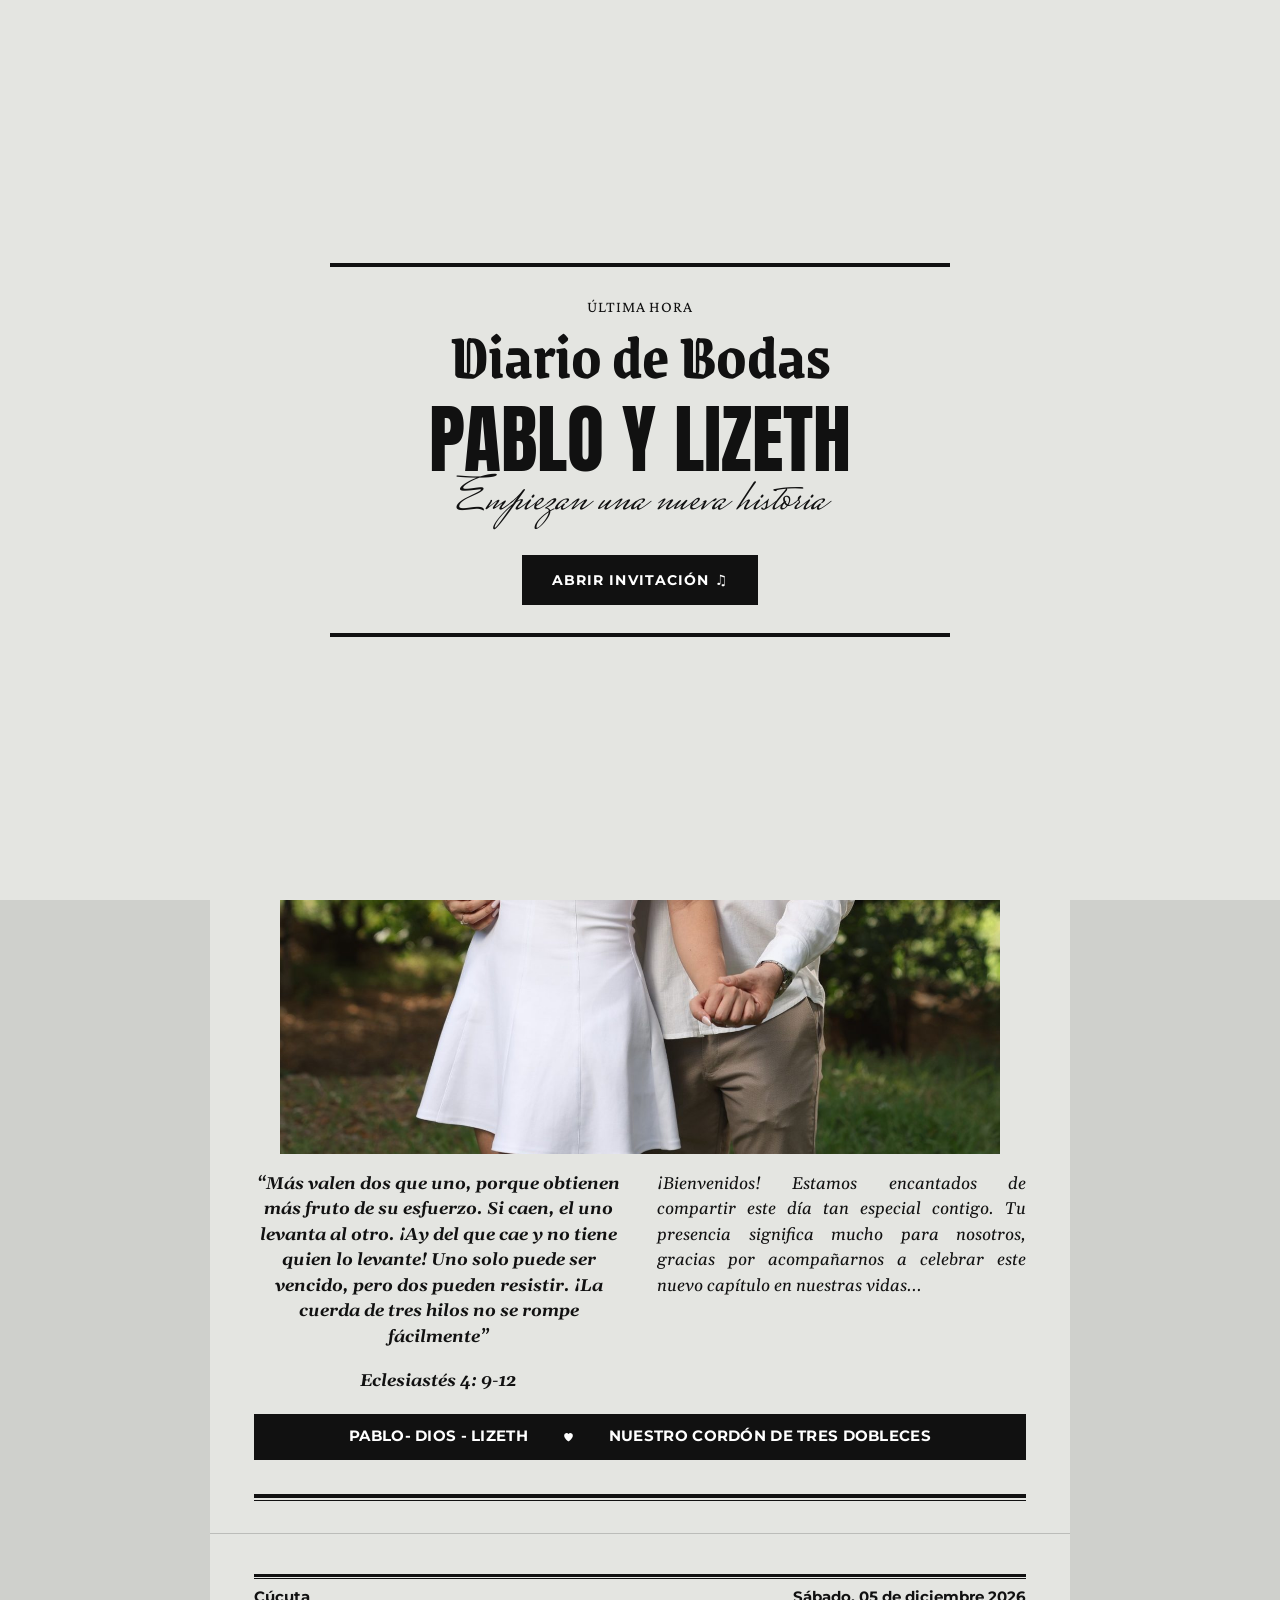
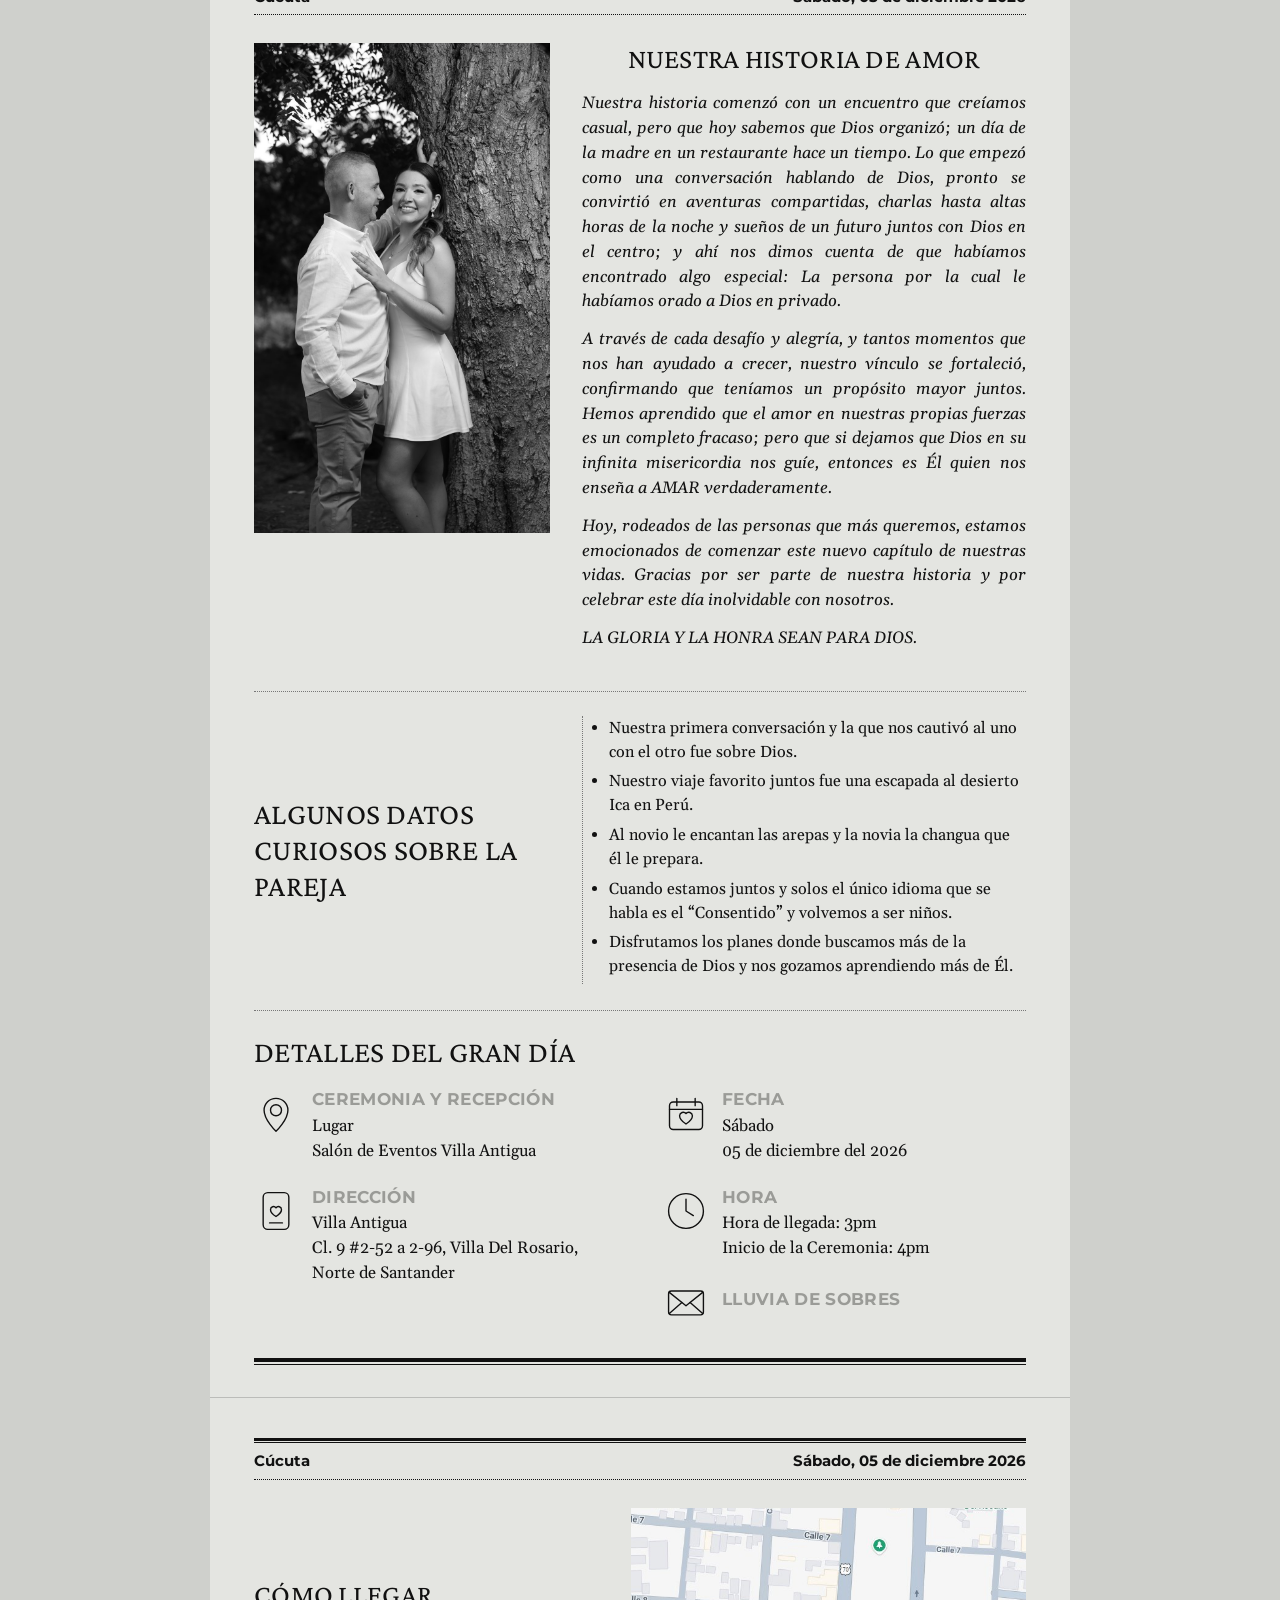
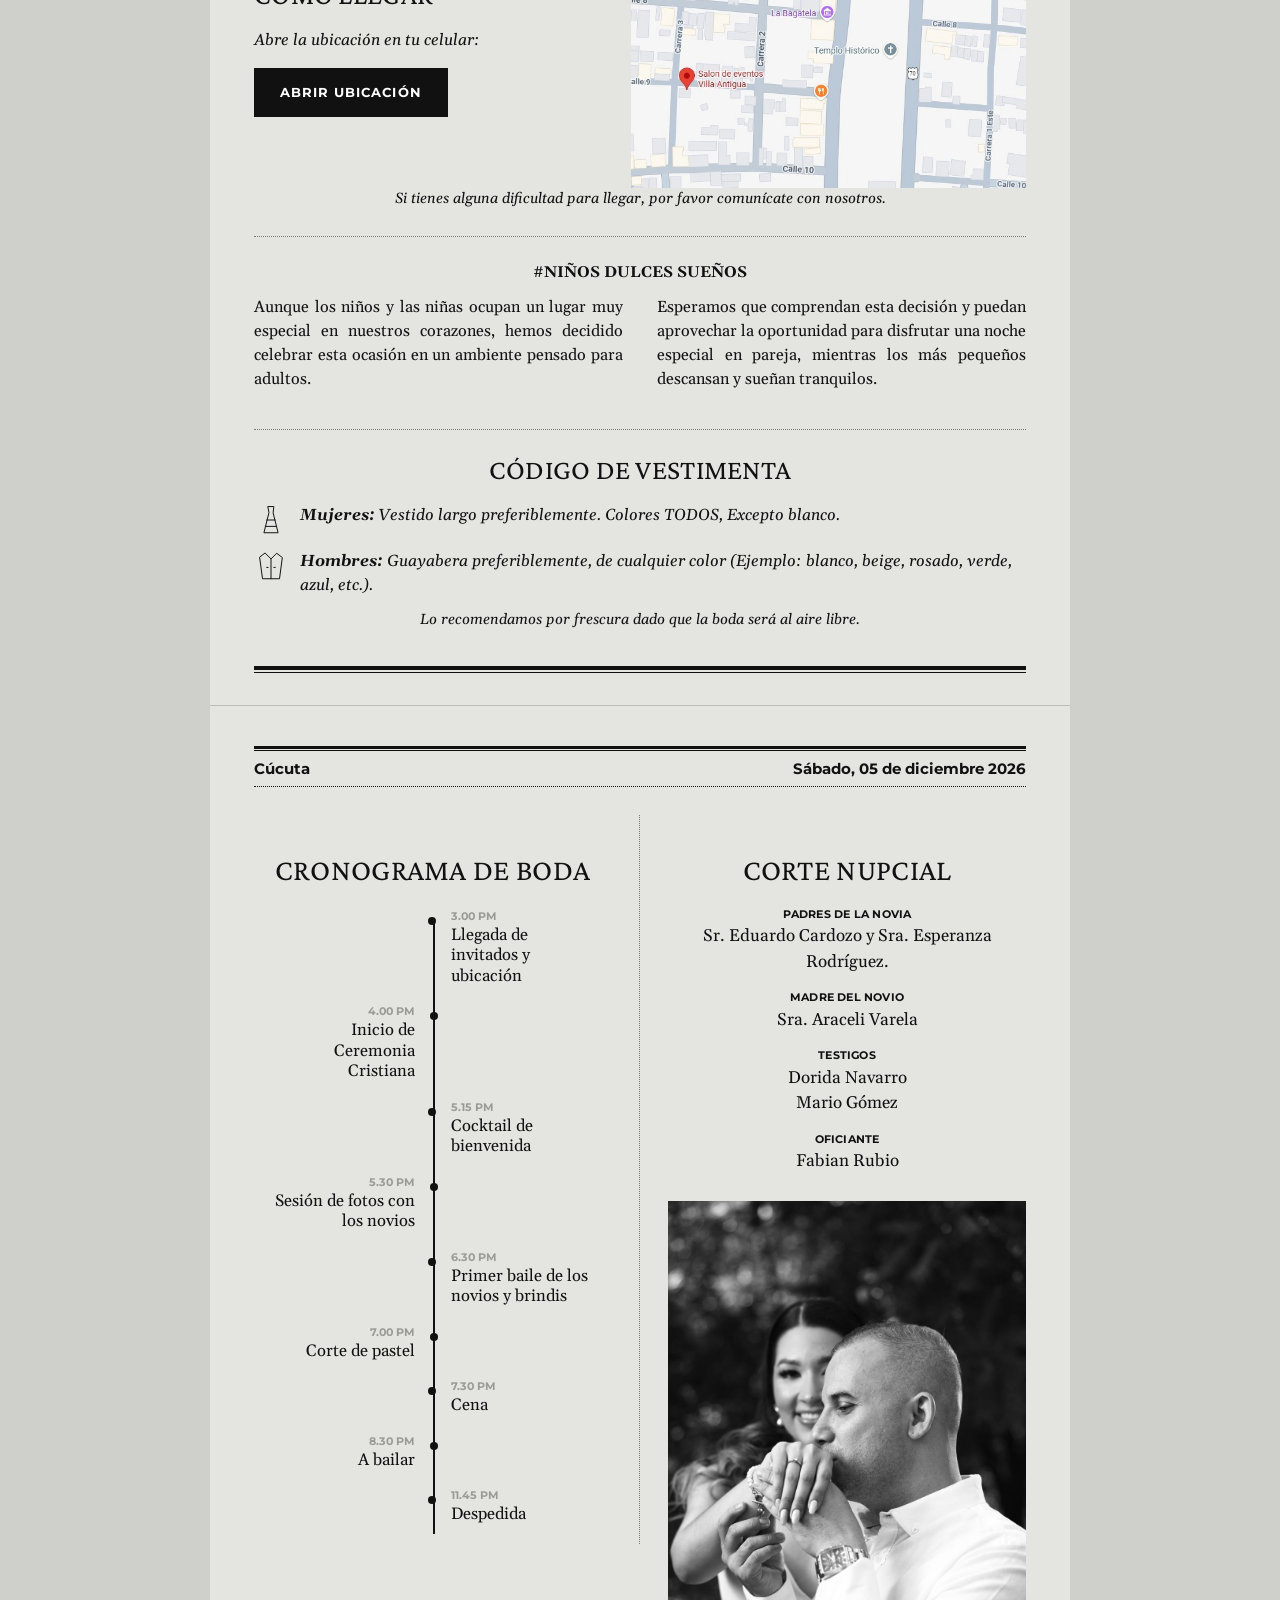
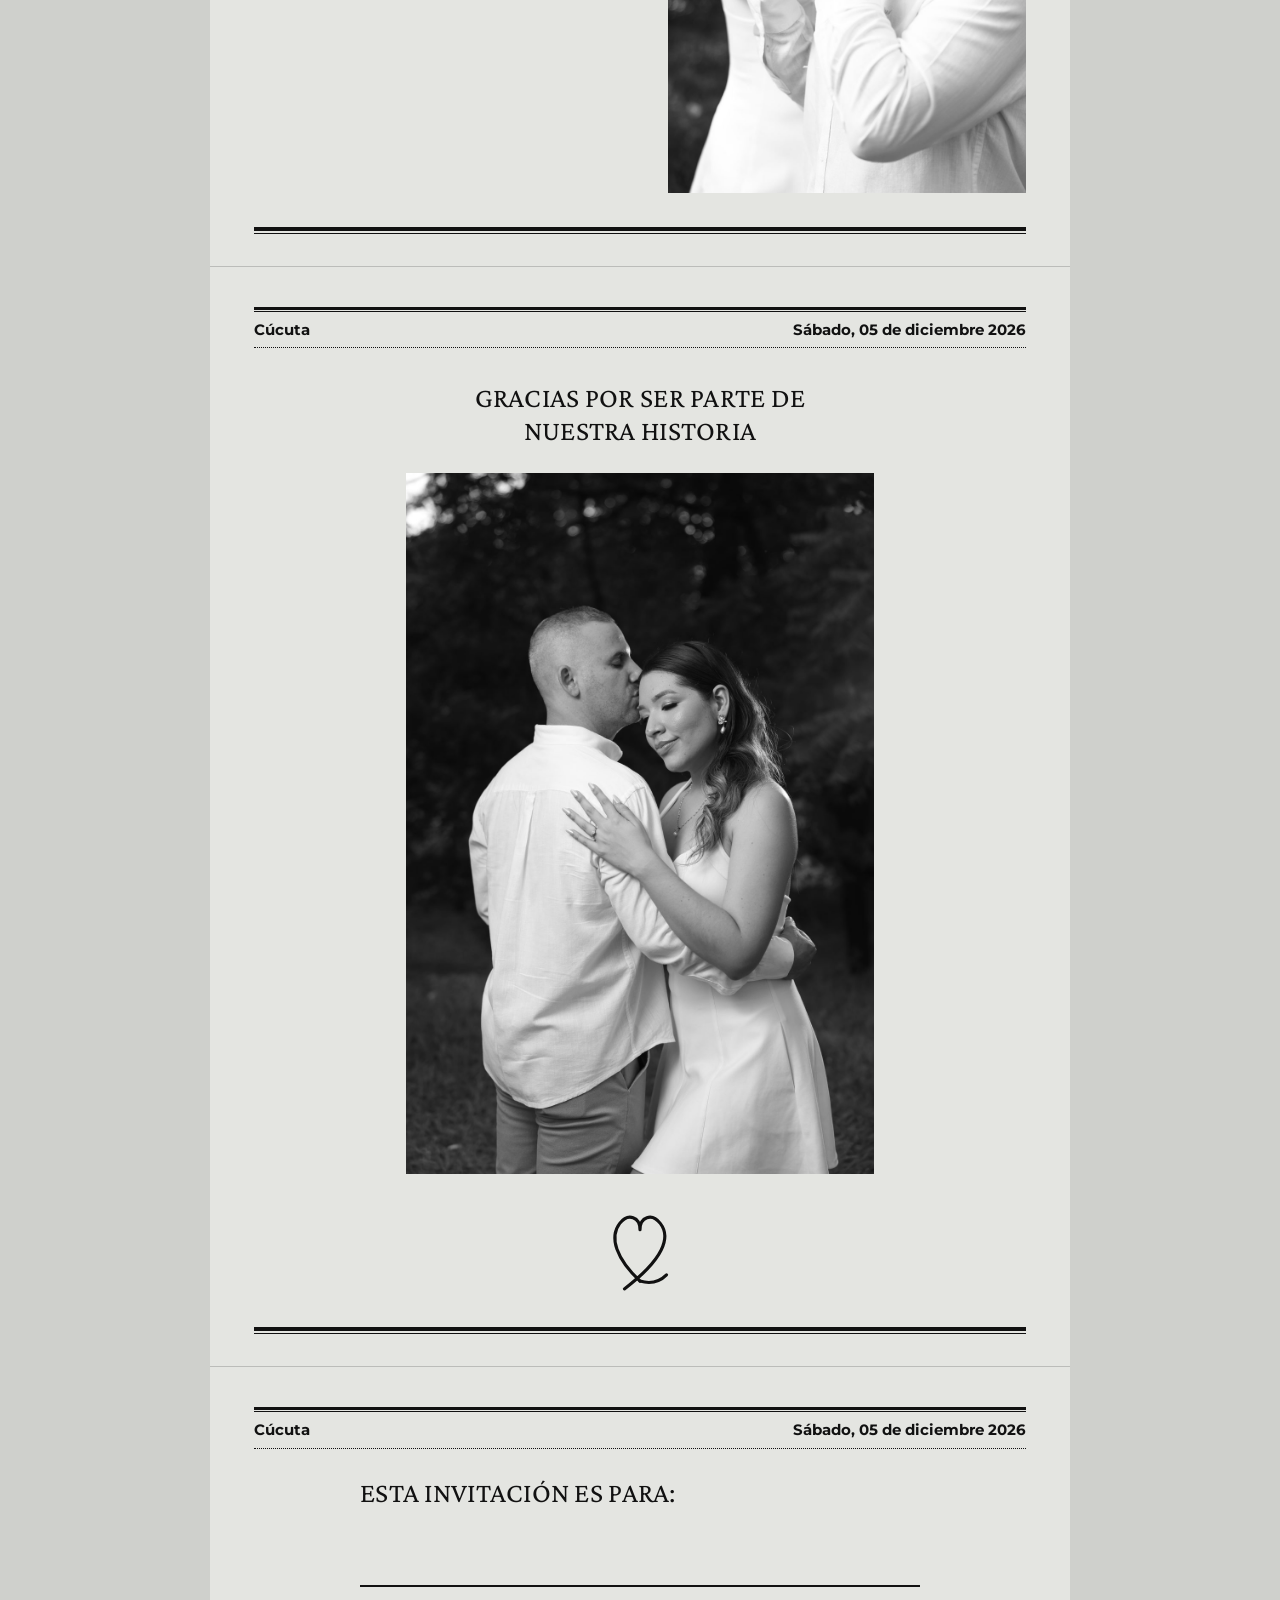
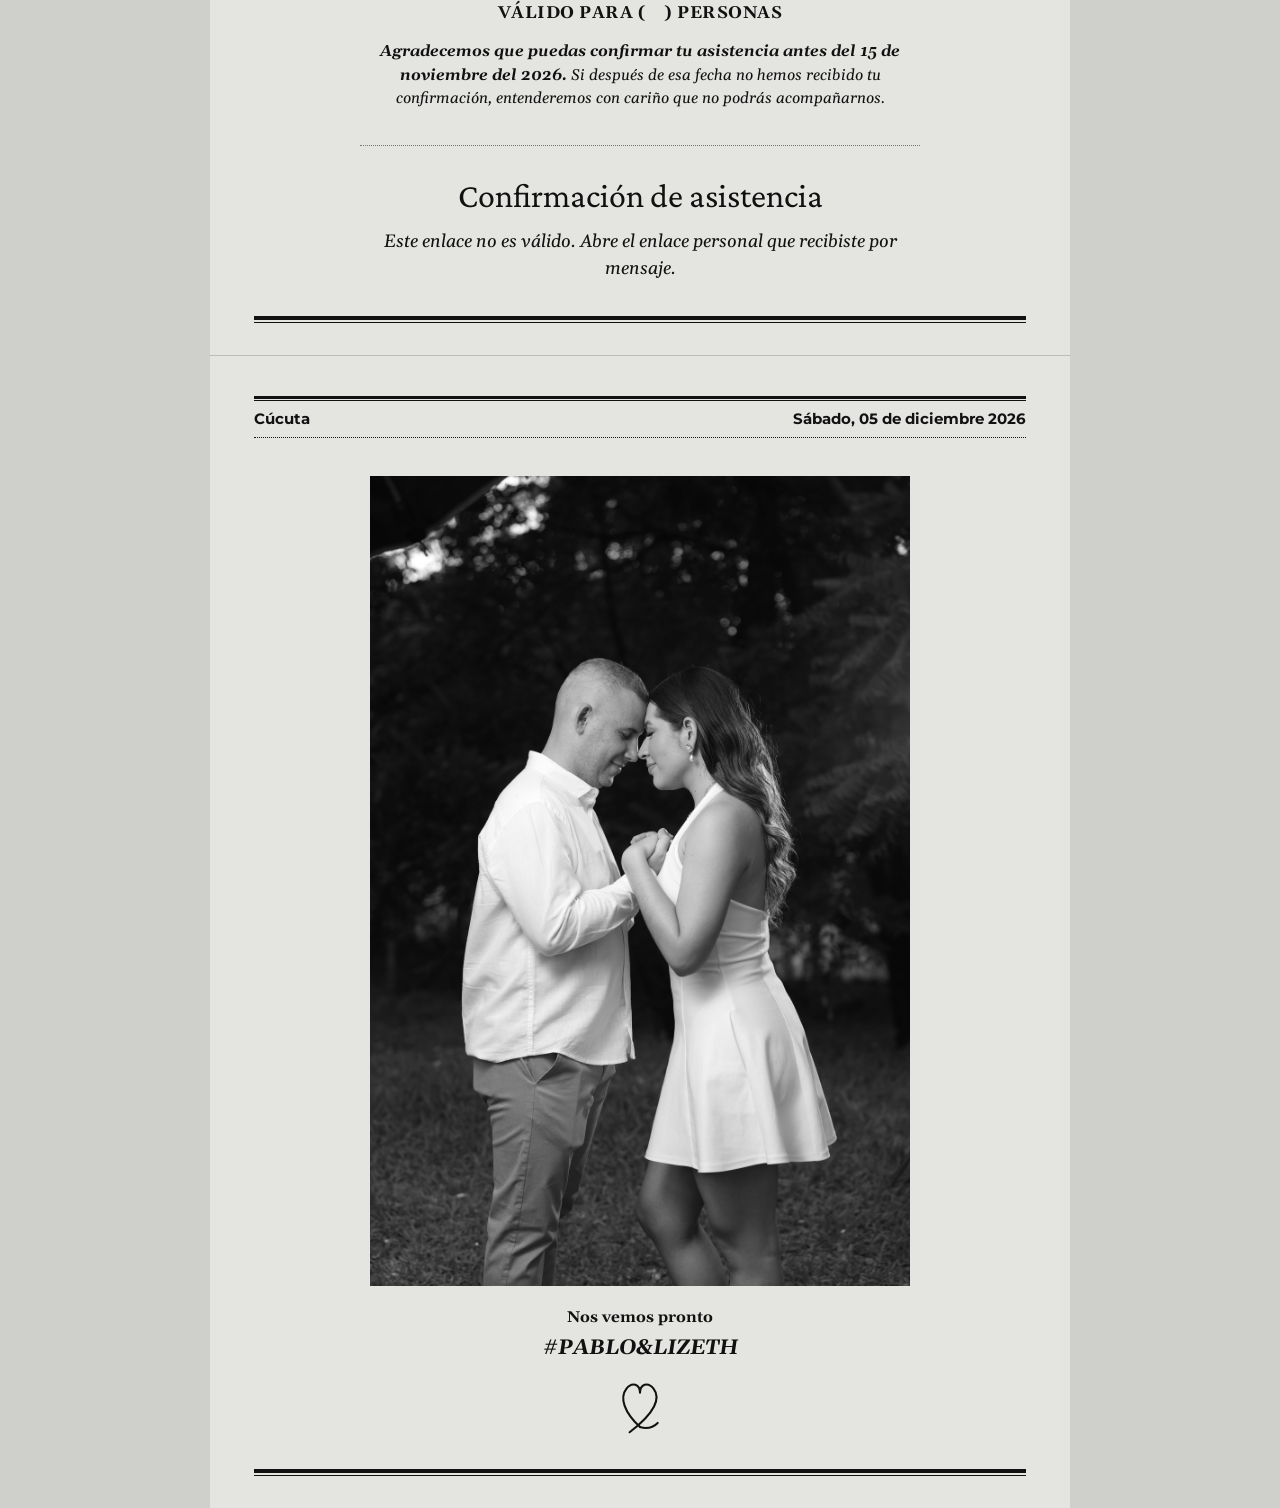
<file: index.html>
<!doctype html>
<html lang="es">
<head>
<meta charset="utf-8">
<meta name="viewport" content="width=device-width, initial-scale=1, viewport-fit=cover">
<meta name="robots" content="noindex, nofollow">
<meta name="theme-color" content="#e4e5e1">
<title>Diario de Bodas | Pablo y Lizeth</title>
<meta property="og:title" content="Diario de Bodas | Pablo y Lizeth">
<meta property="og:description" content="Empiezan una nueva historia. Sábado, 05 de diciembre 2026.">
<meta property="og:type" content="website">
<meta property="og:site_name" content="Diario de Bodas">
<meta property="og:url" content="https://claseprogr.github.io/PABLO-Y-LIZETH/">
<meta property="og:image" content="https://claseprogr.github.io/PABLO-Y-LIZETH/img/og.jpg">
<meta property="og:image:secure_url" content="https://claseprogr.github.io/PABLO-Y-LIZETH/img/og.jpg">
<meta property="og:image:type" content="image/jpeg">
<meta property="og:image:width" content="1200">
<meta property="og:image:height" content="630">
<meta property="og:image:alt" content="Diario de Bodas: Pablo y Lizeth, sábado 05 de diciembre 2026">
<meta name="twitter:card" content="summary_large_image">
<meta name="twitter:image" content="https://claseprogr.github.io/PABLO-Y-LIZETH/img/og.jpg">
<link rel="preload" href="fonts/grenze-gotisch-latin-700-normal.woff2" as="font" type="font/woff2" crossorigin>
<link rel="preload" href="fonts/anton-latin-400-normal.woff2" as="font" type="font/woff2" crossorigin>
<link rel="stylesheet" href="styles.css">
</head>
<body>

<!-- Reproductor de música (se muestra solo si existe /audio/musica.mp3) -->
<audio id="bgm" loop preload="none"></audio>
<div id="intro" class="intro">
  <div class="intro-box">
    <p class="intro-kicker">ÚLTIMA HORA</p>
    <p class="intro-mast">Diario de Bodas</p>
    <p class="intro-names">PABLO Y LIZETH</p>
    <p class="intro-script">Empiezan una nueva historia</p>
    <button id="music-start" class="btn intro-btn" type="button">ABRIR INVITACIÓN ♫</button>
  </div>
</div>
<button id="music-toggle" class="music-toggle" type="button" aria-label="Pausar música" aria-pressed="true" hidden>
  <svg class="ic-on" viewBox="0 0 24 24" aria-hidden="true"><path d="M9 18V6l10-2v12"/><circle cx="6.5" cy="18" r="2.5"/><circle cx="16.5" cy="16" r="2.5"/></svg>
  <svg class="ic-off" viewBox="0 0 24 24" aria-hidden="true"><path d="M9 18V6l10-2v12"/><circle cx="6.5" cy="18" r="2.5"/><circle cx="16.5" cy="16" r="2.5"/><path d="M3 3l18 18"/></svg>
</button>

<main class="paper">

  <!-- PÁGINA 1: PORTADA -->
  <section class="sheet sheet-cover">
    <div class="kicker"><span class="rule"></span><span class="kicker-text">ÚLTIMA HORA</span><span class="rule"></span></div>
    <h1 class="masthead">DIARIO DE BODAS</h1>
    <div class="double-rule"></div>
    <div class="dateline"><span>Cúcuta</span><span>Sábado, 05 de diciembre 2026</span></div>
    <h2 class="names">PABLO Y LIZETH</h2>
    <p class="script">Empiezan una nueva historia</p>
    <figure class="cover-photo"><img src="img/portada.jpg" alt="Pablo y Lizeth abrazados en un bosque" width="1400" height="2099" fetchpriority="high"></figure>
    <div class="cover-cols">
      <div class="verse">
        <p>“Más valen dos que uno, porque obtienen más fruto de su esfuerzo. Si caen, el uno levanta al otro. ¡Ay del que cae y no tiene quien lo levante! Uno solo puede ser vencido, pero dos pueden resistir. ¡La cuerda de tres hilos no se rompe fácilmente”</p>
        <p class="cite">Eclesiastés 4: 9-12</p>
      </div>
      <p class="welcome">¡Bienvenidos! Estamos encantados de compartir este día tan especial contigo. Tu presencia significa mucho para nosotros, gracias por acompañarnos a celebrar este nuevo capítulo en nuestras vidas...</p>
    </div>
    <div class="blackbar"><span>PABLO- DIOS - LIZETH</span><svg class="mini-heart" viewBox="0 0 24 24" aria-hidden="true"><path d="M12 21s-8-5.2-8-11a4.5 4.5 0 0 1 8-2.8A4.5 4.5 0 0 1 20 10c0 5.8-8 11-8 11z"/></svg><span>NUESTRO CORDÓN DE TRES DOBLECES</span></div>
    <div class="double-rule foot"></div>
  </section>

  <!-- PÁGINA 2: HISTORIA Y DETALLES -->
  <section class="sheet">
    <header class="sheet-head"><div class="double-rule thin"></div><div class="dateline"><span>Cúcuta</span><span>Sábado, 05 de diciembre 2026</span></div></header>
    <div class="story">
      <figure class="story-photo"><img src="img/historia.jpg" alt="Pablo y Lizeth junto a un árbol" width="1000" height="1499" loading="lazy"></figure>
      <div class="story-text">
        <h3 class="section-title center">NUESTRA HISTORIA DE AMOR</h3>
        <p>Nuestra historia comenzó con un encuentro que creíamos casual, pero que hoy sabemos que Dios organizó; un día de la madre en un restaurante hace un tiempo. Lo que empezó como una conversación hablando de Dios, pronto se convirtió en aventuras compartidas, charlas hasta altas horas de la noche y sueños de un futuro juntos con Dios en el centro; y ahí nos dimos cuenta de que habíamos encontrado algo especial: La persona por la cual le habíamos orado a Dios en privado.</p>
        <p>A través de cada desafío y alegría, y tantos momentos que nos han ayudado a crecer, nuestro vínculo se fortaleció, confirmando que teníamos un propósito mayor juntos. Hemos aprendido que el amor en nuestras propias fuerzas es un completo fracaso; pero que si dejamos que Dios en su infinita misericordia nos guíe, entonces es Él quien nos enseña a AMAR verdaderamente.</p>
        <p>Hoy, rodeados de las personas que más queremos, estamos emocionados de comenzar este nuevo capítulo de nuestras vidas. Gracias por ser parte de nuestra historia y por celebrar este día inolvidable con nosotros.</p>
        <p>LA GLORIA Y LA HONRA SEAN PARA DIOS.</p>
      </div>
    </div>
    <div class="facts dotted-top">
      <h3 class="section-title">ALGUNOS DATOS CURIOSOS SOBRE LA PAREJA</h3>
      <ul>
        <li>Nuestra primera conversación y la que nos cautivó al uno con el otro fue sobre Dios.</li>
        <li>Nuestro viaje favorito juntos fue una escapada al desierto Ica en Perú.</li>
        <li>Al novio le encantan las arepas y la novia la changua que él le prepara.</li>
        <li>Cuando estamos juntos y solos el único idioma que se habla es el “Consentido” y volvemos a ser niños.</li>
        <li>Disfrutamos los planes donde buscamos más de la presencia de Dios y nos gozamos aprendiendo más de Él.</li>
      </ul>
    </div>
    <div class="details dotted-top">
      <h3 class="section-title">DETALLES DEL GRAN DÍA</h3>
      <div class="details-grid">
        <div class="detail">
          <svg viewBox="0 0 48 48" aria-hidden="true"><path d="M24 44s-13-12.5-13-23a13 13 0 0 1 26 0c0 10.5-13 23-13 23z"/><circle cx="24" cy="21" r="6"/></svg>
          <div><p class="label">CEREMONIA Y RECEPCIÓN</p><p>Lugar<br>Salón de Eventos Villa Antigua</p></div>
        </div>
        <div class="detail">
          <svg viewBox="0 0 48 48" aria-hidden="true"><rect x="6" y="12" width="36" height="30" rx="4"/><path d="M14 8v8M34 8v8M6 20h36"/><path d="M24 36s-7-4.5-7-9a4 4 0 0 1 7-2.4A4 4 0 0 1 31 27c0 4.500-7 9-7 9z"/></svg>
          <div><p class="label">FECHA</p><p>Sábado<br>05 de diciembre del 2026</p></div>
        </div>
        <div class="detail">
          <svg viewBox="0 0 48 48" aria-hidden="true"><rect x="10" y="4" width="28" height="40" rx="5"/><path d="M24 30s-6-3.800-6-7.500a3.300 3.300 0 0 1 6-1.900 3.300 3.300 0 0 1 6 1.900c0 3.700-6 7.500-6 7.500z"/><path d="M17 37h14"/></svg>
          <div><p class="label">DIRECCIÓN</p><p>Villa Antigua<br>Cl. 9 #2-52 a 2-96, Villa Del Rosario, Norte de Santander</p></div>
        </div>
        <div class="detail-stack">
          <div class="detail">
            <svg viewBox="0 0 48 48" aria-hidden="true"><circle cx="24" cy="24" r="19"/><path d="M24 11v13l8 5"/></svg>
            <div><p class="label">HORA</p><p>Hora de llegada: 3pm<br>Inicio de la Ceremonia: 4pm</p></div>
          </div>
          <div class="detail detail-gift">
            <svg viewBox="0 0 48 48" aria-hidden="true"><rect x="5" y="12" width="38" height="26" rx="3"/><path d="M5.800 13.500L24 28l18.200-14.500"/><path d="M5.800 36.500l13.700-12M42.200 36.500l-13.700-12"/></svg>
            <div><p class="label">LLUVIA DE SOBRES</p></div>
          </div>
        </div>
      </div>
    </div>
    <div class="double-rule foot"></div>
  </section>

  <!-- PÁGINA 3: CÓMO LLEGAR, INVITACIÓN, VESTIMENTA -->
  <section class="sheet">
    <header class="sheet-head"><div class="double-rule thin"></div><div class="dateline"><span>Cúcuta</span><span>Sábado, 05 de diciembre 2026</span></div></header>
    <div class="how">
      <div class="how-left">
        <h3 class="section-title">CÓMO LLEGAR</h3>
        <p class="it">Abre la ubicación en tu celular:</p>
        <a class="btn btn-map" href="https://maps.app.goo.gl/biANraWS71LNVDpJ9" target="_blank" rel="noopener">ABRIR UBICACIÓN</a>
      </div>
      <figure class="map">
        <img src="img/mapa.jpg" alt="Mapa de la ubicación del evento en Villa del Rosario" width="644" height="458" loading="lazy">
      </figure>
    </div>
    <p class="it center small">Si tienes alguna dificultad para llegar, por favor comunícate con nosotros.</p>

    <div class="kids dotted-top">
      <h4 class="kids-title">#NIÑOS DULCES SUEÑOS</h4>
      <div class="kids-cols">
        <p>Aunque los niños y las niñas ocupan un lugar muy especial en nuestros corazones, hemos decidido celebrar esta ocasión en un ambiente pensado para adultos.</p>
        <p>Esperamos que comprendan esta decisión y puedan aprovechar la oportunidad para disfrutar una noche especial en pareja, mientras los más pequeños descansan y sueñan tranquilos.</p>
      </div>
    </div>

    <div class="dress dotted-top">
      <h3 class="section-title center">CÓDIGO DE VESTIMENTA</h3>
      <div class="dress-row">
        <svg viewBox="0 0 48 48" aria-hidden="true"><path d="M20 5h8l-1 9 7 28H14l7-28z"/><path d="M18 24h12M16 33h16"/></svg>
        <p><strong><em>Mujeres:</em></strong> <em>Vestido largo preferiblemente. Colores TODOS, Excepto blanco.</em></p>
      </div>
      <div class="dress-row">
        <svg viewBox="0 0 48 48" aria-hidden="true"><path d="M16 6l8 8 8-8 8 6-4 30H12L8 12z"/><path d="M24 14v28M20 26h-2M30 26h-2"/></svg>
        <p><strong><em>Hombres:</em></strong> <em>Guayabera preferiblemente, de cualquier color (Ejemplo: blanco, beige, rosado, verde, azul, etc.).</em></p>
      </div>
      <p class="it center small">Lo recomendamos por frescura dado que la boda será al aire libre.</p>
    </div>
    <div class="double-rule foot"></div>
  </section>

  <!-- PÁGINA 4: CRONOGRAMA Y CORTE NUPCIAL -->
  <section class="sheet">
    <header class="sheet-head"><div class="double-rule thin"></div><div class="dateline"><span>Cúcuta</span><span>Sábado, 05 de diciembre 2026</span></div></header>
    <div class="program">
      <div class="timeline-col">
        <h3 class="section-title center">CRONOGRAMA DE BODA</h3>
        <ol class="timeline">
          <li class="r"><time>3.00 PM</time><span>Llegada de invitados y ubicación</span></li>
          <li class="l"><time>4.00 PM</time><span>Inicio de Ceremonia Cristiana</span></li>
          <li class="r"><time>5.15 PM</time><span>Cocktail de bienvenida</span></li>
          <li class="l"><time>5.30 PM</time><span>Sesión de fotos con los novios</span></li>
          <li class="r"><time>6.30 PM</time><span>Primer baile de los novios y brindis</span></li>
          <li class="l"><time>7.00 PM</time><span>Corte de pastel</span></li>
          <li class="r"><time>7.30 PM</time><span>Cena</span></li>
          <li class="l"><time>8.30 PM</time><span>A bailar</span></li>
          <li class="r"><time>11.45 PM</time><span>Despedida</span></li>
        </ol>
      </div>
      <div class="court-col">
        <h3 class="section-title center">CORTE NUPCIAL</h3>
        <div class="court">
          <p class="label">PADRES DE LA NOVIA</p><p>Sr. Eduardo Cardozo y Sra. Esperanza Rodríguez.</p>
          <p class="label">MADRE DEL NOVIO</p><p>Sra. Araceli Varela</p>
          <p class="label">TESTIGOS</p><p>Dorida Navarro<br>Mario Gómez</p>
          <p class="label">OFICIANTE</p><p>Fabian Rubio</p>
        </div>
        <figure class="court-photo"><img src="img/beso.jpg" alt="Pablo besa la mano de Lizeth" width="1000" height="1499" loading="lazy"></figure>
      </div>
    </div>
    <div class="double-rule foot"></div>
  </section>

  <!-- PÁGINA 5: GRACIAS -->
  <section class="sheet sheet-thanks">
    <header class="sheet-head"><div class="double-rule thin"></div><div class="dateline"><span>Cúcuta</span><span>Sábado, 05 de diciembre 2026</span></div></header>
    <h3 class="section-title center big">GRACIAS POR SER PARTE DE<br>NUESTRA HISTORIA</h3>
    <figure class="thanks-photo"><img src="img/gracias.jpg" alt="Pablo besa la frente de Lizeth" width="1100" height="1649" loading="lazy"></figure>
    <svg class="big-heart" viewBox="0 0 100 120" aria-hidden="true"><path d="M50 104C20 76 10 48 24 30c11-14 26-8 26 8 0-16 15-22 26-8 14 18 4 46-46 84"/><path d="M50 104c14 4 26 0 34-8"/></svg>
    <div class="double-rule foot"></div>
  </section>

  <!-- CONFIRMACIÓN DE ASISTENCIA -->
  <section class="sheet sheet-rsvp" id="rsvp">
    <header class="sheet-head"><div class="double-rule thin"></div><div class="dateline"><span>Cúcuta</span><span>Sábado, 05 de diciembre 2026</span></div></header>
    <div class="for for-rsvp">
      <div class="for-left">
        <h3 class="section-title">ESTA INVITACIÓN ES PARA:</h3>
        <p class="family-name" id="family-name" aria-live="polite">&nbsp;</p>
        <div class="family-line"></div>
        <p class="valid">VÁLIDO PARA ( <span id="family-seats">&nbsp;&nbsp;</span> ) PERSONAS</p>
        <p class="deadline"><strong><em>Agradecemos que puedas confirmar tu asistencia antes del 15 de noviembre del 2026.</em></strong> <em>Si después de esa fecha no hemos recibido tu confirmación, entenderemos con cariño que no podrás acompañarnos.</em></p>
      </div>
    </div>
    <div class="rsvp" id="rsvp-box" aria-live="polite">
      <p class="it center">Cargando...</p>
    </div>
    <div class="double-rule foot"></div>
  </section>

  <!-- PÁGINA 6: DESPEDIDA -->
  <section class="sheet sheet-end">
    <header class="sheet-head"><div class="double-rule thin"></div><div class="dateline"><span>Cúcuta</span><span>Sábado, 05 de diciembre 2026</span></div></header>
    <figure class="end-photo"><img src="img/final.jpg" alt="Pablo y Lizeth frente a frente tomados de las manos" width="1200" height="1800" loading="lazy"></figure>
    <p class="soon">Nos vemos pronto</p>
    <p class="hash">#PABLO&amp;LIZETH</p>
    <svg class="big-heart small-heart" viewBox="0 0 100 120" aria-hidden="true"><path d="M50 104C20 76 10 48 24 30c11-14 26-8 26 8 0-16 15-22 26-8 14 18 4 46-46 84"/><path d="M50 104c14 4 26 0 34-8"/></svg>
    <div class="double-rule foot"></div>
  </section>

</main>

<script src="config.js"></script>
<script src="api.js"></script>
<script src="app.js"></script>
</body>
</html>
</file>
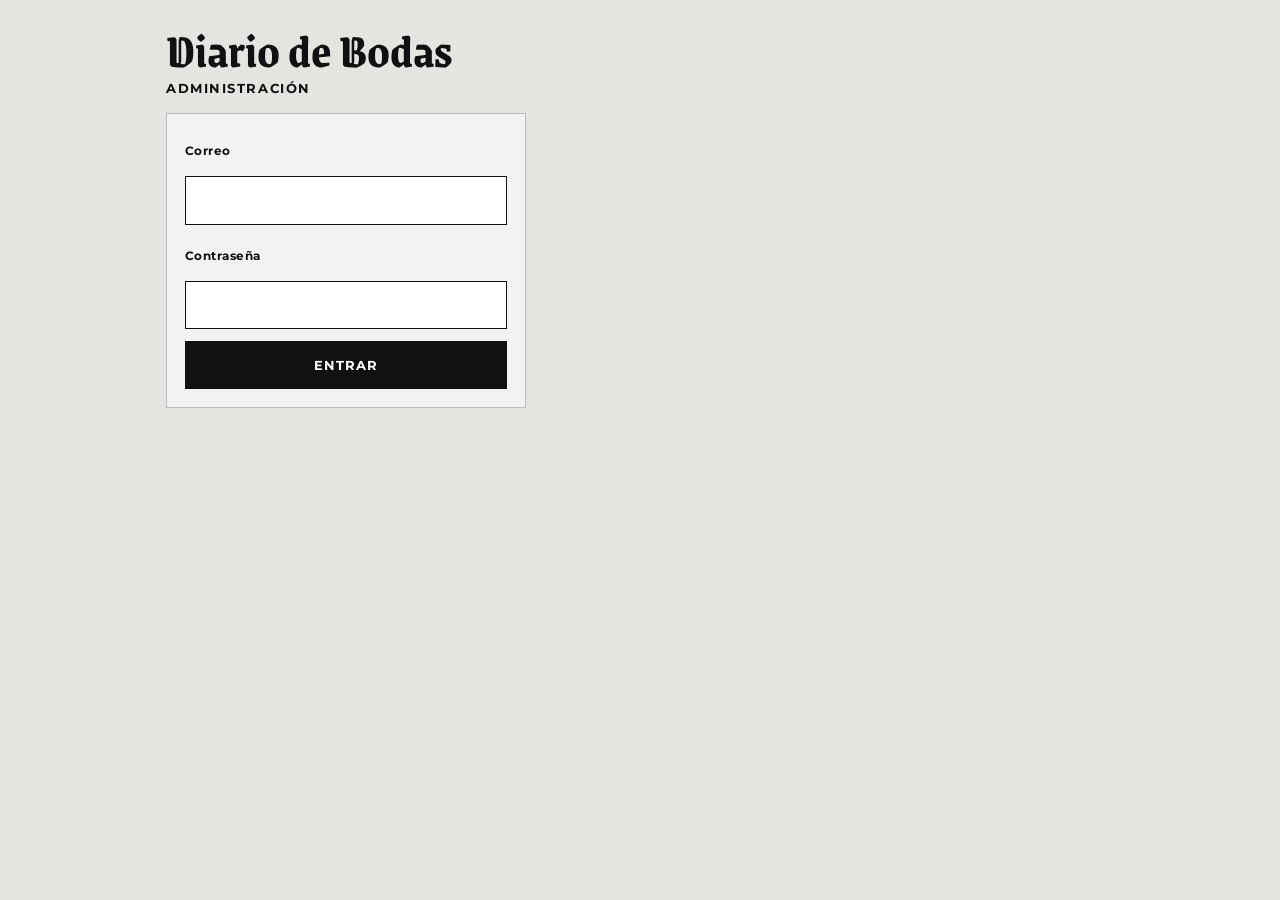
<file: admin.html>
<!doctype html>
<html lang="es">
<head>
<meta charset="utf-8">
<meta name="viewport" content="width=device-width, initial-scale=1">
<meta name="robots" content="noindex, nofollow">
<title>Administración | Diario de Bodas</title>
<link rel="stylesheet" href="styles.css">
<link rel="stylesheet" href="admin.css">
</head>
<body class="admin">
<main class="adm-wrap">
  <header class="adm-head">
    <h1 class="adm-title">Diario de Bodas <span>Administración</span></h1>
    <div id="who" class="adm-who" hidden><span id="who-email"></span><button id="logout" class="copy" type="button">SALIR</button></div>
  </header>

  <form id="login" class="adm-card" hidden>
    <label for="em">Correo</label>
    <input id="em" type="email" autocomplete="username" required>
    <label for="pw">Contraseña</label>
    <input id="pw" type="password" autocomplete="current-password" required>
    <button class="btn" type="submit">ENTRAR</button>
    <p id="login-err" class="error" hidden></p>
  </form>

  <p id="noadmin" class="adm-card error" hidden>Esta cuenta inició sesión, pero no está autorizada como administradora. Revisa el paso 5 de la guía (tabla admins).</p>
  <p id="noconfig" class="adm-card error" hidden>Falta conectar la base de datos. Edita config.js (paso 3 de la guía).</p>

  <div id="panel" hidden>
    <section class="adm-card adm-switch">
      <div>
        <p class="adm-label">Confirmaciones</p>
        <p id="state-text" class="adm-state"></p>
        <p class="adm-hint">Al cerrarlas, nadie puede registrar una respuesta nueva. Las ya registradas se conservan.</p>
      </div>
      <button id="toggle" class="btn" type="button"></button>
    </section>

    <section class="adm-stats" id="stats"></section>

    <section class="adm-card">
      <div class="adm-bar">
        <input id="search" type="search" placeholder="Buscar familia o código" aria-label="Buscar">
        <select id="filter" aria-label="Filtrar por estado">
          <option value="">Todos los estados</option>
          <option value="pending">Pendiente</option>
          <option value="attending">Asistencia confirmada</option>
          <option value="declined">No asistirán</option>
        </select>
        <button id="add" class="btn" type="button">AGREGAR FAMILIA</button>
        <button id="csv" class="btn btn-ghost" type="button">CSV</button>
        <button id="xlsx" class="btn btn-ghost" type="button">EXCEL</button>
      </div>
      <div class="adm-tablewrap">
        <table>
          <thead><tr><th>Código</th><th>Familia</th><th class="n">Cupos</th><th>Estado</th><th class="n">Personas</th><th>Fecha de respuesta</th><th>Acciones</th></tr></thead>
          <tbody id="rows"></tbody>
        </table>
      </div>
      <p id="count" class="adm-hint"></p>
    </section>

    <section class="adm-card">
      <h2 class="adm-h2">Historial de cambios</h2>
      <div class="adm-tablewrap">
        <table>
          <thead><tr><th>Fecha y hora</th><th>Quién</th><th>Acción</th><th>Familia</th><th>Detalle</th></tr></thead>
          <tbody id="log"></tbody>
        </table>
      </div>
    </section>
  </div>
</main>

<!-- Agregar familia -->
<dialog id="dlg-add">
  <form method="dialog" id="form-add" class="dlg-body">
    <h2 class="adm-h2">Agregar familia</h2>
    <label for="add-name">Nombre como aparece en la tarjeta</label>
    <input id="add-name" required maxlength="120">
    <label for="add-seats">Cupos</label>
    <input id="add-seats" type="number" min="1" max="50" value="2" required>
    <label for="add-code">Código (opcional)</label>
    <input id="add-code" maxlength="20" placeholder="Ej.: B43">
    <label class="check"><input id="add-test" type="checkbox"> Es una familia de prueba (no cuenta en las cifras ni en la exportación)</label>
    <p id="add-err" class="error" hidden></p>
    <div class="row"><button class="btn btn-ghost" type="button" data-close>CANCELAR</button><button class="btn" type="submit">AGREGAR</button></div>
  </form>
</dialog>

<!-- Editar / corregir / eliminar -->
<dialog id="dlg-edit">
  <div class="dlg-body">
    <h2 class="adm-h2" id="edit-title"></h2>
    <p class="adm-hint" id="edit-status"></p>

    <form id="form-edit">
      <h3 class="adm-h3">Nombre y cupos</h3>
      <label for="edit-name">Nombre</label>
      <input id="edit-name" required maxlength="120">
      <label for="edit-seats">Cupos</label>
      <input id="edit-seats" type="number" min="1" max="50" required>
      <p id="edit-err" class="error" hidden></p>
      <button class="btn" type="submit">GUARDAR CAMBIOS</button>
    </form>

    <form id="form-correct" class="dlg-sec">
      <h3 class="adm-h3">Corregir respuesta (excepcional)</h3>
      <p class="adm-hint">Los invitados no pueden cambiar su respuesta. Usa esto solo si hubo un error o te avisaron por otro medio. Queda en el historial.</p>
      <label for="cor-status">Estado</label>
      <select id="cor-status">
        <option value="pending">Pendiente</option>
        <option value="attending">Asistencia confirmada</option>
        <option value="declined">No asistirán</option>
      </select>
      <div id="cor-count-wrap">
        <label for="cor-count">Personas que asistirán</label>
        <select id="cor-count"></select>
      </div>
      <label for="cor-reason">Motivo de la corrección</label>
      <textarea id="cor-reason" rows="2" required minlength="3" maxlength="300"></textarea>
      <p id="cor-err" class="error" hidden></p>
      <button class="btn" type="submit">APLICAR CORRECCIÓN</button>
    </form>

    <div class="dlg-sec" id="del-sec">
      <h3 class="adm-h3">Eliminar invitación</h3>
      <p class="adm-hint" id="del-hint"></p>
      <p id="del-err" class="error" hidden></p>
      <button class="btn btn-danger" id="btn-del" type="button">ELIMINAR INVITACIÓN</button>
    </div>

    <div class="row"><button class="btn btn-ghost" type="button" data-close>CERRAR</button></div>
  </div>
</dialog>

<div id="toast" class="toast" role="status" hidden></div>

<script src="config.js"></script>
<script src="api.js"></script>
<script src="admin.js"></script>
</body>
</html>
</file>
<file: styles.css>
/* Tipografías propias (sin servicios externos). Equivalencias del PDF:
   Engravers Old English -> Grenze Gotisch | Anton -> Anton | Halimun -> Mrs Saint Delafield
   Georgia Pro / Crimson Pro -> Gelasio / Crimson Pro | Garet -> Montserrat */
@font-face{font-family:"Fraktur";src:url(fonts/grenze-gotisch-latin-700-normal.woff2) format("woff2");font-weight:700;font-display:swap}
@font-face{font-family:"Anton";src:url(fonts/anton-latin-400-normal.woff2) format("woff2");font-display:swap}
@font-face{font-family:"Script";src:url(fonts/mrs-saint-delafield-latin-400-normal.woff2) format("woff2");font-display:swap}
@font-face{font-family:"Crimson";src:url(fonts/crimson-pro-latin-400-normal.woff2) format("woff2");font-weight:400;font-display:swap}
@font-face{font-family:"Crimson";src:url(fonts/crimson-pro-latin-400-italic.woff2) format("woff2");font-weight:400;font-style:italic;font-display:swap}
@font-face{font-family:"Gelasio";src:url(fonts/gelasio-latin-400-normal.woff2) format("woff2");font-weight:400;font-display:swap}
@font-face{font-family:"Gelasio";src:url(fonts/gelasio-latin-400-italic.woff2) format("woff2");font-weight:400;font-style:italic;font-display:swap}
@font-face{font-family:"Gelasio";src:url(fonts/gelasio-latin-700-normal.woff2) format("woff2");font-weight:700;font-display:swap}
@font-face{font-family:"Gelasio";src:url(fonts/gelasio-latin-700-italic.woff2) format("woff2");font-weight:700;font-style:italic;font-display:swap}
@font-face{font-family:"Garet";src:url(fonts/montserrat-latin-600-normal.woff2) format("woff2");font-weight:600;font-display:swap}
@font-face{font-family:"Garet";src:url(fonts/montserrat-latin-700-normal.woff2) format("woff2");font-weight:700;font-display:swap}

:root{
  --paper:#e4e5e1; --ink:#111; --muted:#9a9b97; --soft:#6b6c68;
  --serif:"Crimson","Gelasio",Georgia,serif; --text:"Gelasio",Georgia,serif;
  --sans:"Garet","Montserrat",system-ui,sans-serif;
  --pad:clamp(16px,5vw,44px);
}
*{box-sizing:border-box}
html{scroll-behavior:smooth;-webkit-text-size-adjust:100%}
body{margin:0;background:#cfd0cc;color:var(--ink);font-family:var(--text);line-height:1.5}
img{display:block;max-width:100%;height:auto}
p{margin:0 0 .8em}
a{color:inherit}

.paper{max-width:860px;margin:0 auto;background:var(--paper)}
.sheet{padding:clamp(22px,4vw,40px) var(--pad) clamp(20px,3vw,32px);border-bottom:1px solid rgba(0,0,0,.18);position:relative}
.sheet:last-child{border-bottom:0}

/* Filetes de periódico */
.double-rule{border-top:4px solid var(--ink);height:7px;border-bottom:1px solid var(--ink);margin:0}
.double-rule.thin{border-top-width:3px;height:5px}
.double-rule.foot{margin-top:clamp(22px,4vw,34px)}
.dateline{display:flex;justify-content:space-between;gap:12px;font-family:var(--sans);font-weight:700;font-size:clamp(11px,2.4vw,14.5px);padding:8px 0 6px;border-bottom:1px dotted var(--ink)}
.sheet-head{margin-bottom:clamp(18px,3vw,28px)}
.dotted-top{border-top:1px dotted #777;margin-top:clamp(18px,3vw,26px);padding-top:clamp(16px,3vw,24px)}

.section-title{font-family:var(--serif);font-weight:400;font-size:clamp(20px,4.4vw,28px);line-height:1.15;margin:0 0 .6em;letter-spacing:.01em}
.center{text-align:center}
.it{font-style:italic}
.small{font-size:.92em}
.label{font-family:var(--sans);font-weight:700;font-size:11.5px;letter-spacing:.02em;color:var(--muted);margin:0 0 2px;text-transform:uppercase}

/* Portada */
.kicker{display:flex;align-items:center;gap:clamp(10px,3vw,28px);justify-content:center}
.kicker .rule{flex:1;border-top:4px solid var(--ink);height:7px;border-bottom:1px solid var(--ink)}
.kicker-text{font-family:var(--serif);font-size:clamp(14px,3vw,19px);letter-spacing:.04em;white-space:nowrap}
.masthead{font-family:"Fraktur",serif;font-weight:700;text-align:center;white-space:nowrap;font-size:clamp(34px,10.4vw,92px);line-height:1;margin:.12em 0 .18em;letter-spacing:.01em}
.sheet-cover .dateline{border-top:0}
.names{font-family:"Anton",sans-serif;font-weight:400;font-size:clamp(46px,13vw,104px);line-height:1;margin:.15em 0 0;text-align:center;letter-spacing:.005em}
.script{font-family:"Script",cursive;font-size:clamp(34px,8.6vw,66px);line-height:1;margin:-.05em 0 .35em;text-align:center}
.cover-photo{margin:0 auto;width:min(100%,720px)}
.cover-photo img{width:100%;aspect-ratio:1/.995;object-fit:cover;object-position:50% 62%}
.cover-cols{display:grid;grid-template-columns:1fr 1fr;gap:clamp(14px,4vw,34px);margin-top:18px;font-size:clamp(13.5px,2.9vw,17px)}
.verse{text-align:center;font-weight:700;font-style:italic;font-family:var(--text)}
.verse .cite{margin-top:1.1em}
.welcome{font-style:italic;text-align:justify;hyphens:auto}
.blackbar{background:var(--ink);color:#fff;display:flex;align-items:center;justify-content:center;gap:clamp(10px,4vw,34px);padding:12px 10px;margin-top:6px;font-family:var(--sans);font-weight:700;font-size:clamp(10px,2.4vw,14.5px);letter-spacing:.02em;text-align:center}
.mini-heart{width:13px;height:13px;fill:#fff;flex:none}

/* Historia */
.story{display:grid;grid-template-columns:.9fr 1.35fr;gap:clamp(16px,4vw,32px);align-items:start}
.story-photo{margin:0}
.story-photo img{width:100%;aspect-ratio:300/496;object-fit:cover;object-position:35% 50%}
.story-text{font-style:italic;font-size:clamp(14.5px,2.9vw,16.5px);text-align:justify;hyphens:auto}
.story-text .section-title{font-style:normal}
.facts{display:grid;grid-template-columns:1fr 1.5fr;gap:clamp(16px,4vw,32px);align-items:center}
.facts .section-title{margin:0;font-size:clamp(20px,4.8vw,30px);line-height:1.2}
.facts ul{margin:0;padding-left:1.2em;font-size:clamp(14px,2.8vw,16px);border-left:1px dotted #777;padding-left:1.6em}
.facts li{margin:0 0 .35em}
.details-grid{display:grid;grid-template-columns:1fr 1fr;gap:20px clamp(18px,5vw,48px)}
.detail{display:flex;gap:14px;align-items:flex-start}
.detail svg{width:44px;height:44px;flex:none;fill:none;stroke:var(--ink);stroke-width:1.5;stroke-linecap:round;stroke-linejoin:round;margin-top:4px}
.detail p{margin:0;font-size:clamp(14px,2.8vw,16.5px)}
.detail .label{margin-bottom:3px}
.detail-stack{display:grid;gap:14px;align-content:start}
.detail-gift{align-items:center}
.detail-gift .label{margin:0}
.details .section-title{font-size:clamp(22px,5vw,30px)}

/* Cómo llegar */
.how{display:grid;grid-template-columns:1fr 1.15fr;gap:clamp(16px,4vw,34px);align-items:center}
.how-left .it{margin-bottom:1em}
.map{margin:0;position:relative}
.map img{width:100%;aspect-ratio:644/458;object-fit:cover}
.map .pin{position:absolute;width:6%;left:15.7%;top:74.2%;transform:translate(-50%,-100%);filter:drop-shadow(0 1px 1px rgba(0,0,0,.3))}
.btn{display:inline-block;font-family:var(--sans);font-weight:700;font-size:13px;letter-spacing:.08em;text-decoration:none;background:var(--ink);color:#fff;border:0;padding:15px 26px;cursor:pointer;text-align:center;min-height:48px;transition:background .2s,transform .1s}
.btn:hover{background:#333}
.btn:active{transform:translateY(1px)}
.btn[disabled]{opacity:.4;cursor:not-allowed}
.btn-ghost{background:transparent;color:var(--ink);border:1.5px solid var(--ink)}
.btn-ghost:hover{background:rgba(0,0,0,.07)}
.for{display:grid;grid-template-columns:1.25fr 1fr;gap:clamp(16px,4vw,34px);align-items:start}
.for-rsvp{display:block;max-width:560px;margin:0 auto;padding-bottom:clamp(14px,3vw,22px);border-bottom:1px dotted #777}
.for .section-title{font-size:clamp(20px,4.6vw,28px)}
.family-name{font-family:"Script",cursive;font-size:clamp(36px,8vw,52px);line-height:1;margin:.1em 0 0;min-height:1.1em;overflow-wrap:anywhere}
.family-line{border-top:2px solid var(--ink);margin:2px 0 14px}
.valid{font-family:var(--text);font-weight:700;font-size:clamp(13px,2.8vw,16px);letter-spacing:.03em;text-align:center;font-size:clamp(14px,3vw,17px)}
.deadline{text-align:center;font-size:clamp(13.5px,2.8vw,15.5px)}
.for-right{display:flex;flex-direction:column;align-items:center;gap:14px;border-left:1px dotted #777;padding-left:clamp(14px,3vw,26px)}
.for-right .it{font-size:clamp(13.5px,2.8vw,15.5px)}
.kids-title{font-family:var(--text);font-weight:700;font-size:clamp(13px,2.8vw,15.5px);margin:0 0 10px;text-align:center}
.kids-cols{display:grid;grid-template-columns:1fr 1fr;gap:clamp(14px,4vw,34px);font-size:clamp(14px,2.8vw,16px);text-align:justify}
.dress-row{display:flex;gap:12px;align-items:flex-start;margin:0 0 12px}
.dress-row svg{width:34px;height:34px;flex:none;fill:none;stroke:var(--ink);stroke-width:1.4;stroke-linecap:round;stroke-linejoin:round}
.dress-row p{margin:0;font-size:clamp(14px,2.8vw,16px)}

/* Cronograma */
.program{display:grid;grid-template-columns:1fr 1fr;gap:0;align-items:start}
.timeline-col{padding-right:clamp(10px,3vw,28px);border-right:1px dotted #777}
.court-col{padding-left:clamp(10px,3vw,28px)}
.program .section-title{font-size:clamp(20px,4.2vw,30px);margin-top:clamp(8px,4vw,38px)}
.timeline{list-style:none;margin:22px 0 0;padding:0;position:relative}
.timeline::before{content:"";position:absolute;left:50%;top:10px;bottom:10px;border-left:2px solid var(--ink)}
.timeline li{position:relative;width:50%;padding:0 18px 18px;font-size:clamp(13.5px,2.8vw,16.5px);line-height:1.25}
.timeline li::before{content:"";position:absolute;top:7px;width:8px;height:8px;border-radius:50%;background:var(--ink)}
.timeline time{display:block;font-family:var(--sans);font-weight:700;font-size:11px;color:var(--muted);margin-bottom:2px}
.timeline li.r{margin-left:50%}
.timeline li.r::before{left:-5px}
.timeline li.l{text-align:right}
.timeline li.l::before{right:-5px}
.court{text-align:center;margin-top:18px}
.court .label{color:var(--ink);text-transform:none;font-size:11px;margin-top:14px}
.court p:not(.label){font-size:clamp(14.5px,3vw,17px);margin:0}
.court-photo{margin:26px auto 0}
.court-photo img{width:100%;aspect-ratio:300/496;object-fit:cover;object-position:55% 30%}

/* Gracias y final */
.sheet-thanks .section-title.big{font-size:clamp(20px,4.6vw,28px);margin:clamp(14px,4vw,34px) 0 clamp(16px,3vw,26px)}
.thanks-photo,.end-photo{margin:0 auto;width:min(78%,468px)}
.thanks-photo img{width:100%;aspect-ratio:464/695;object-fit:cover}
.end-photo{width:min(86%,540px);margin-top:clamp(10px,3vw,40px)}
.end-photo img{width:100%;aspect-ratio:525/787;object-fit:cover}
.big-heart{display:block;margin:clamp(14px,3vw,26px) auto 0;width:clamp(48px,11vw,78px);fill:none;stroke:var(--ink);stroke-width:4;stroke-linecap:round;stroke-linejoin:round}
.small-heart{width:clamp(38px,8vw,52px);margin-top:8px}
.soon{text-align:center;font-weight:700;font-family:var(--text);margin:20px 0 4px;font-size:clamp(13px,2.8vw,15.5px)}
.hash{text-align:center;font-weight:700;font-style:italic;font-size:clamp(17px,3.6vw,21px);margin:0}

/* Confirmación */
.rsvp{max-width:560px;margin:clamp(10px,4vw,30px) auto 0;text-align:center}
.rsvp h3{font-family:var(--serif);font-weight:400;font-size:clamp(24px,5.6vw,34px);line-height:1.15;margin:0 0 .4em}
.rsvp .lead{font-style:italic;font-size:clamp(15px,3.2vw,18px)}
.rsvp .family{font-family:"Script",cursive;font-size:clamp(34px,8vw,48px);line-height:1;margin:.3em 0 .2em}
.rsvp .question{font-family:var(--text);font-weight:700;font-size:clamp(15px,3.4vw,18px);margin:1.2em 0 .8em}
.choices{display:grid;gap:12px}
.choice{font-family:var(--sans);font-weight:700;font-size:13px;letter-spacing:.07em;padding:16px 14px;min-height:54px;background:transparent;border:1.5px solid var(--ink);color:var(--ink);cursor:pointer;transition:background .2s,color .2s}
.choice:hover{background:rgba(0,0,0,.07)}
.choice[aria-pressed="true"]{background:var(--ink);color:#fff}
.count-box{margin-top:20px;animation:fade .35s ease}
.count-box .label{color:var(--ink);font-size:12px;margin-bottom:10px;text-transform:none;font-weight:700}
.chips{display:flex;flex-wrap:wrap;gap:10px;justify-content:center}
.chip{width:52px;height:52px;font-family:var(--serif);font-size:24px;background:transparent;border:1.5px solid var(--ink);color:var(--ink);cursor:pointer}
.chip[aria-pressed="true"]{background:var(--ink);color:#fff}
.actions{margin-top:24px;display:grid;gap:12px;animation:fade .35s ease}
.verify{margin-top:20px;border:1.5px solid var(--ink);padding:18px 16px;background:rgba(255,255,255,.4);animation:fade .35s ease}
.verify p{margin:0 0 14px}
.verify .row{display:grid;grid-template-columns:1fr 1fr;gap:10px}
.note{font-size:.85em;color:var(--soft);font-style:italic;margin-top:14px}
.error{color:#8a1c1c;font-weight:700;margin-top:12px;font-size:.95em}
.done{border-top:1px solid var(--ink);border-bottom:1px solid var(--ink);padding:22px 8px;margin-top:10px;animation:fade .5s ease}
.done .big{font-family:"Anton",sans-serif;font-size:clamp(30px,8vw,46px);line-height:1;margin:.2em 0}
.done .thanks{font-style:italic;font-size:clamp(15px,3.2vw,18px)}
.seal{font-family:var(--sans);font-weight:700;letter-spacing:.08em;font-size:12px;margin-bottom:6px}
@keyframes fade{from{opacity:0;transform:translateY(6px)}to{opacity:1;transform:none}}

/* Música */
.music-toggle{position:fixed;right:max(14px,env(safe-area-inset-right));bottom:max(14px,env(safe-area-inset-bottom));z-index:50;width:46px;height:46px;border-radius:50%;border:1.5px solid var(--ink);background:var(--paper);cursor:pointer;display:grid;place-items:center;box-shadow:0 2px 10px rgba(0,0,0,.2);padding:0}
.music-toggle svg{width:22px;height:22px;fill:none;stroke:var(--ink);stroke-width:1.8;stroke-linecap:round;stroke-linejoin:round;grid-area:1/1}
.music-toggle .ic-off{display:none}
.music-toggle[aria-pressed="false"] .ic-on{display:none}
.music-toggle[aria-pressed="false"] .ic-off{display:block}
.music-toggle[hidden]{display:none}
.intro{position:fixed;inset:0;z-index:80;cursor:pointer;background:var(--paper);display:grid;place-items:center;padding:24px;transition:opacity .6s ease}
.intro[hidden]{display:none}
.intro.out{opacity:0;pointer-events:none}
.intro-box{text-align:center;max-width:620px;width:100%;border-top:4px solid var(--ink);border-bottom:4px solid var(--ink);padding:28px 10px}
.intro-kicker{font-family:var(--serif);letter-spacing:.06em;margin:0 0 4px}
.intro-mast{font-family:"Fraktur",serif;font-weight:700;font-size:clamp(34px,10vw,64px);line-height:1;margin:0 0 14px}
.intro-names{font-family:"Anton",sans-serif;font-size:clamp(40px,12vw,76px);line-height:1;margin:0}
.intro-script{font-family:"Script",cursive;font-size:clamp(30px,8vw,48px);line-height:1.1;margin:0 0 26px}
.intro-btn{font-size:14px;padding:16px 30px}

/* Móvil */
@media (max-width:640px){
  .cover-cols{grid-template-columns:1fr}
  .story{grid-template-columns:1fr}
  .story-photo{max-width:340px;margin:0 auto}
  .facts{grid-template-columns:1fr}
  .facts ul{border-left:0;padding-left:1.2em}
  .details-grid{grid-template-columns:1fr}
  .detail-stack{gap:20px}
  .how{grid-template-columns:1fr}
  .how-left{text-align:center}
  .for{grid-template-columns:1fr}
  .for-right{border-left:0;padding-left:0;border-top:1px dotted #777;padding-top:16px}
  .kids-cols{grid-template-columns:1fr}
  .program{grid-template-columns:1fr}
  .timeline-col{border-right:0;padding-right:0}
  .court-col{padding-left:0;margin-top:30px;border-top:1px dotted #777;padding-top:10px}
  .court-photo{max-width:320px}
  .blackbar{flex-direction:column;gap:6px;padding:12px}
  .program .section-title{margin-top:10px}
}
@media (prefers-reduced-motion:reduce){html{scroll-behavior:auto}*{animation:none!important;transition:none!important}}
@media print{.music-toggle,.intro{display:none}}
.for-rsvp .family-name{text-align:center}
</file>
<file: admin.css>
body.admin{background:#e4e5e1;font-family:var(--sans)}
.adm-wrap{max-width:980px;margin:0 auto;padding:24px 16px 60px}
.adm-title{font-family:"Fraktur",serif;font-weight:700;font-size:clamp(30px,7vw,48px);margin:0 0 18px;line-height:1.1}
.adm-title span{display:block;font-family:var(--sans);font-weight:700;font-size:13px;letter-spacing:.12em;text-transform:uppercase;margin-top:4px}
.adm-card{background:#f2f3f0;border:1px solid #bbb;padding:18px;margin-bottom:16px}
#login{max-width:360px;display:grid;gap:12px}
#login[hidden],#panel[hidden]{display:none}
#login input,.adm-bar input,.adm-bar select{font:inherit;font-size:15px;padding:12px;border:1.5px solid var(--ink);background:#fff;min-height:46px}
.adm-switch{display:flex;justify-content:space-between;align-items:center;gap:16px;flex-wrap:wrap}
.adm-label{margin:0;font-size:11px;font-weight:700;letter-spacing:.1em;text-transform:uppercase;color:var(--soft)}
.adm-state{margin:2px 0 4px;font-size:22px;font-weight:700}
.adm-hint{margin:0;font-size:13px;color:var(--soft);max-width:520px}
.adm-stats{display:grid;grid-template-columns:repeat(auto-fit,minmax(140px,1fr));gap:10px;margin-bottom:16px}
.stat{background:#f2f3f0;border:1px solid #bbb;padding:12px 14px}
.stat b{display:block;font-size:30px;font-family:"Anton",sans-serif;font-weight:400;line-height:1.1}
.stat span{font-size:12px;color:var(--soft)}
.adm-bar{display:flex;gap:10px;flex-wrap:wrap;margin-bottom:14px}
.adm-bar input{flex:1;min-width:160px}
.adm-bar .btn{padding:12px 18px;min-height:46px}
.adm-tablewrap{overflow-x:auto}
table{width:100%;border-collapse:collapse;font-size:14px}
th,td{text-align:left;padding:10px 8px;border-bottom:1px solid #cfcfcb;white-space:nowrap}
th{font-size:11px;letter-spacing:.06em;text-transform:uppercase;color:var(--soft)}
.n{text-align:right}
.tag{display:inline-block;padding:3px 8px;font-size:11px;font-weight:700;letter-spacing:.04em}
.tag.pending{background:#ddd;color:#444}.tag.attending{background:#111;color:#fff}.tag.declined{background:#fff;border:1px solid #111}
.copy{font:inherit;font-size:12px;font-weight:700;padding:7px 12px;border:1.5px solid var(--ink);background:transparent;cursor:pointer}
.test{font-size:10px;font-weight:700;background:#e9d9a6;padding:2px 6px;margin-left:6px}

/* ---- Panel completo ---- */
.adm-head{display:flex;justify-content:space-between;align-items:flex-start;gap:12px;flex-wrap:wrap}
.adm-who{display:flex;align-items:center;gap:10px;font-size:13px;color:var(--soft)}
.adm-h2{font-family:var(--serif);font-weight:400;font-size:24px;margin:0 0 12px}
.adm-h3{font-size:12px;letter-spacing:.1em;text-transform:uppercase;margin:0 0 8px}
#login label,.dlg-body label{display:block;font-size:12px;font-weight:700;letter-spacing:.04em;margin:10px 0 4px}
#login input{width:100%}
.dlg-body input:not([type=checkbox]),.dlg-body select,.dlg-body textarea{width:100%;font:inherit;font-size:15px;padding:11px;border:1.5px solid var(--ink);background:#fff;min-height:44px}
.dlg-body textarea{resize:vertical}
.dlg-body label.check{display:flex;gap:8px;align-items:flex-start;font-weight:400;letter-spacing:0;margin-top:14px}
.dlg-body label.check input{margin-top:3px}
.dlg-body .btn{margin-top:14px}
.dlg-body .row{display:flex;gap:10px;justify-content:flex-end;margin-top:6px}
.dlg-sec{border-top:1px solid #bbb;margin-top:22px;padding-top:16px}
dialog{border:2px solid var(--ink);background:#f2f3f0;padding:0;width:min(560px,94vw);max-height:92vh;font-family:var(--sans);color:var(--ink)}
dialog::backdrop{background:rgba(0,0,0,.5)}
.dlg-body{padding:20px;overflow:auto;max-height:92vh}
.btn-danger{background:#8a1c1c}.btn-danger:hover{background:#6f1515}
.acts{white-space:nowrap}
.acts .copy{margin-right:6px}
td.wrap{white-space:normal;min-width:260px}
.toast{position:fixed;left:50%;bottom:22px;transform:translateX(-50%);background:var(--ink);color:#fff;padding:12px 20px;font-size:14px;z-index:100;max-width:92vw}
.toast.bad{background:#8a1c1c}
.toast[hidden]{display:none}
#noadmin[hidden],#noconfig[hidden]{display:none}
.adm-hint{margin:6px 0 0}

@media (max-width:760px){
  .adm-tablewrap{overflow:visible}
  table,thead,tbody,tr,td{display:block}
  thead{display:none}
  tr{border:1px solid #cfcfcb;background:#fafaf8;padding:10px 12px;margin-bottom:10px}
  td{border:0;padding:3px 0;white-space:normal;display:flex;justify-content:space-between;gap:12px;text-align:right}
  td::before{content:attr(data-label);flex:none;font-size:11px;font-weight:700;letter-spacing:.06em;text-transform:uppercase;color:var(--soft);text-align:left}
  td.n{text-align:right}
  td.acts{display:flex;flex-wrap:wrap;justify-content:flex-start;gap:6px;margin-top:8px}
  td.acts::before{display:none}
  td.acts .copy{margin:0;flex:1 1 30%;min-height:40px}
  td.wrap{min-width:0}
}
.adm-who[hidden]{display:none}
</file>
